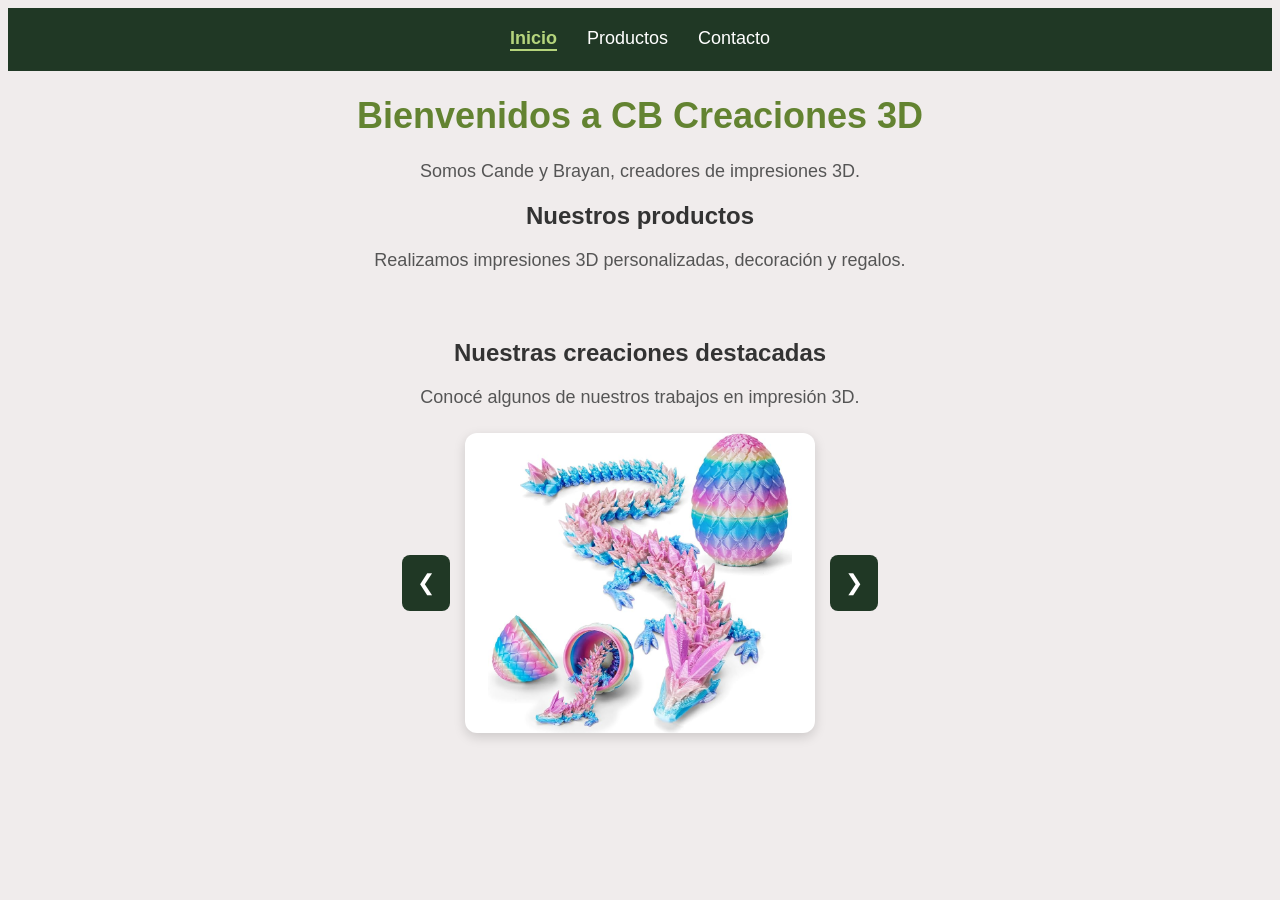
<file: index.html>
<!DOCTYPE html>
<html lang="es">

<head>
    <meta charset="UTF-8">
    <title>CB Creaciones 3D</title>
    <link rel="stylesheet" href="css/estilos.css">
</head>
<body>

<nav>
    <a href="index.html" class="activo">Inicio</a>
    <a href="productos.html">Productos</a>
    <a href="contacto.html">Contacto</a>
</nav>
<main>
    <h1>Bienvenidos a CB Creaciones 3D</h1>

    <p>Somos Cande y Brayan, creadores de impresiones 3D.</p>

    <h2>Nuestros productos</h2> 

    <p>Realizamos impresiones 3D personalizadas, decoración y regalos.</p>
 
    <section class="seccion-carrusel">
    
        <h2>Nuestras creaciones destacadas</h2>
    
        <p>Conocé algunos de nuestros trabajos en impresión 3D.</p>

    <div class="carrusel">
        <button id="anterior" type="button">❮</button>

        <img id="imagenCarrusel"
             src="img/Drago.jpg"
             alt="Dragón articulado impreso en 3D">

        <button id="siguiente" type="button">❯</button>
    </div>
</section>
</main>
<script src="js/carrusel.js"></script>
</body>

</html>
</file>
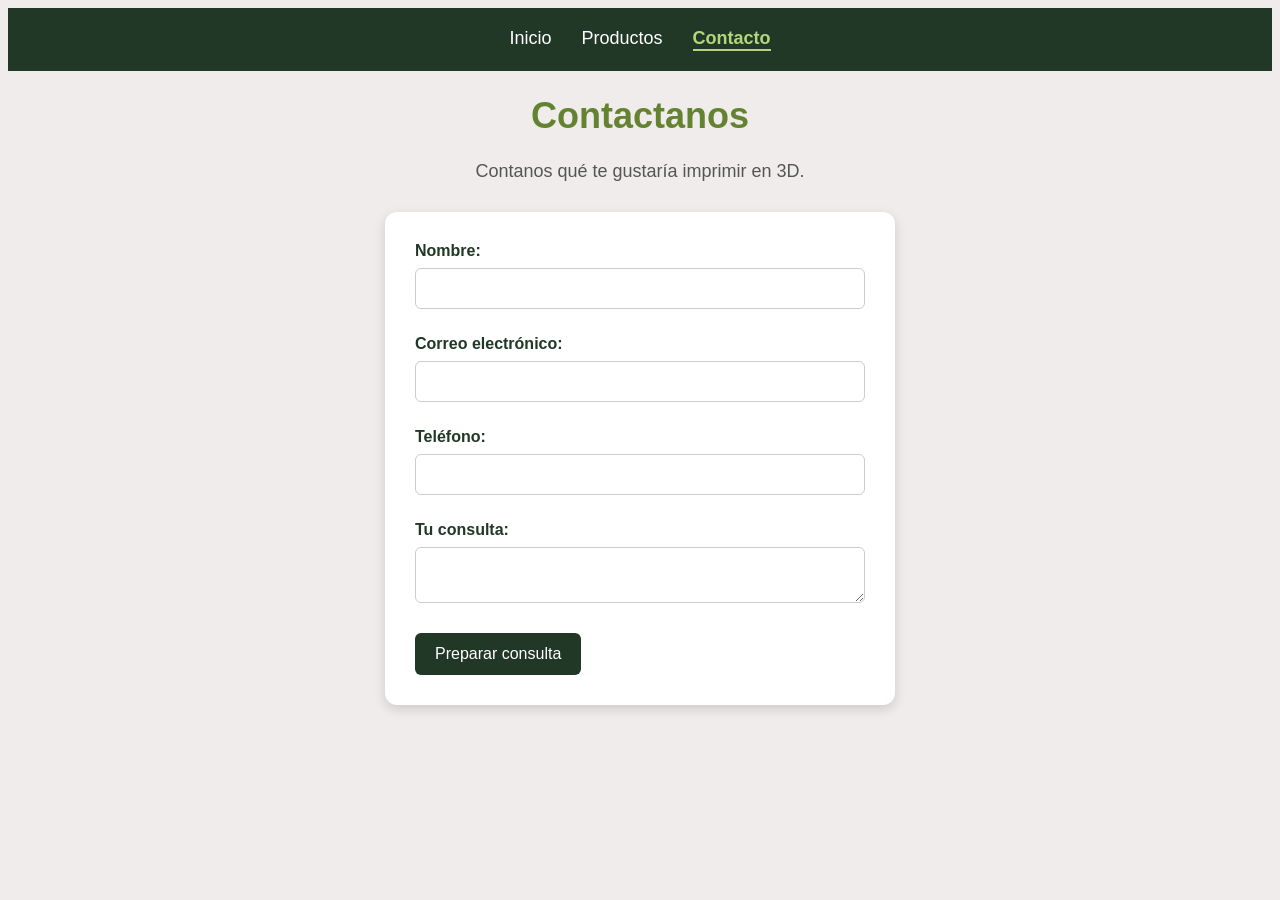
<file: contacto.html>
<!DOCTYPE html>
<html lang="es">
<head>
    <meta charset="UTF-8">
    <meta name="viewport" content="width=device-width, initial-scale=1.0">
    <title>Contacto - CB Creaciones 3D</title>
    <link rel="stylesheet" href="css/estilos.css">
</head>
<body>

    
<nav>
    <a href="index.html">Inicio</a>
    <a href="productos.html">Productos</a>
    <a href="contacto.html" class="activo">Contacto</a>
</nav>


    <main>
        <h1>Contactanos</h1>
        <p>Contanos qué te gustaría imprimir en 3D.</p>

        <form id="formularioContacto" novalidate>
            <label for="nombre">Nombre:</label>
            <input type="text" id="nombre" name="nombre">
            <p id="errorNombre"></p>

            <label for="correo">Correo electrónico:</label>
            <input type="email" id="correo" name="correo">
            <p id="errorCorreo"></p>

            <label for="telefono">Teléfono:</label>
            <input type="tel" id="telefono" name="telefono">
            <p id="errorTelefono"></p>

            <label for="mensaje">Tu consulta:</label>
            <textarea id="mensaje" name="mensaje"></textarea>
            <p id="errorMensaje"></p>

            <button type="submit">Preparar consulta</button>
        </form>

        <div id="resultado"></div>
    </main>

    <script src="js/contacto.js"></script>
</body>
</html>
</file>
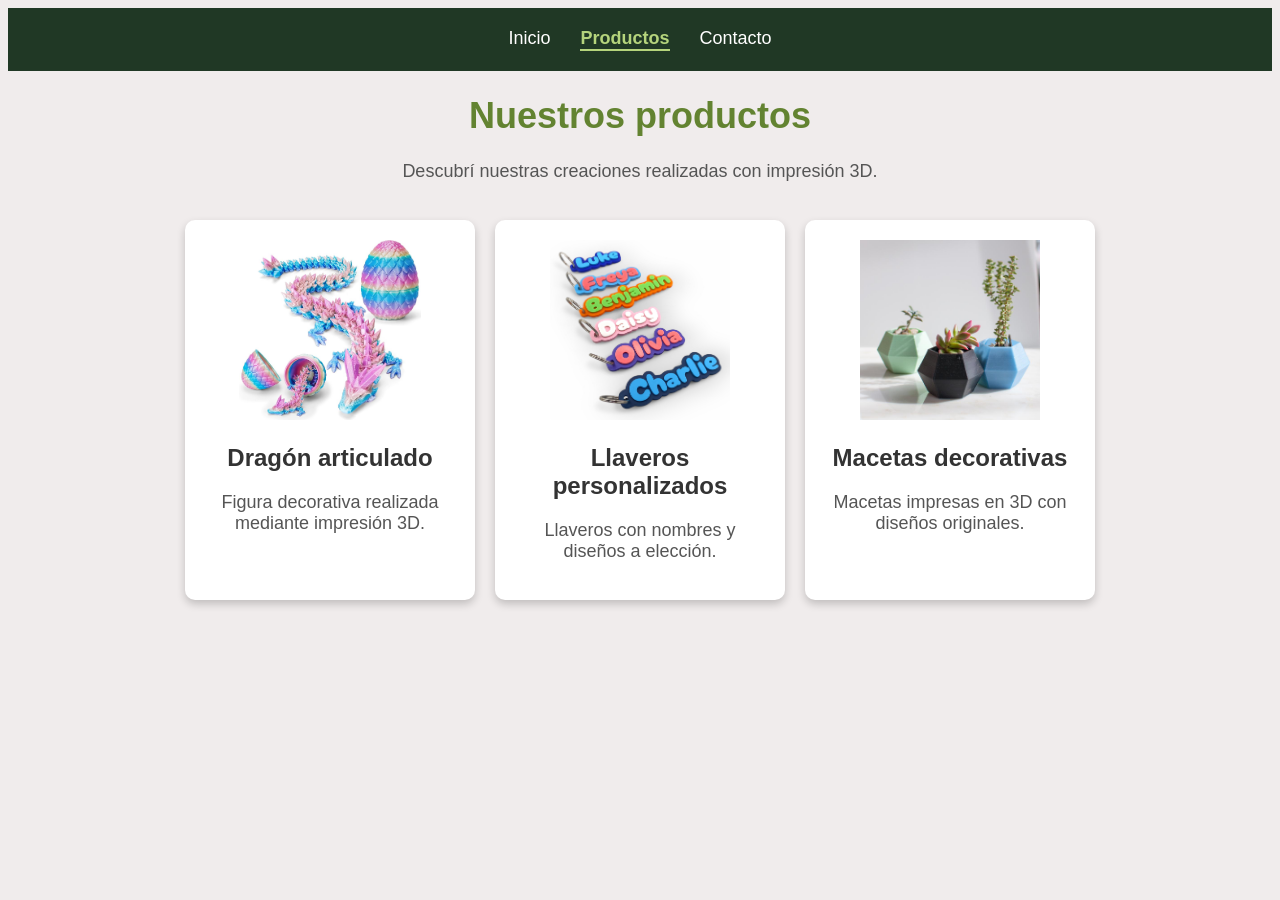
<file: productos.html>
<!DOCTYPE html>
<html lang="es">

<head>
    <meta charset="UTF-8">
    <title>Productos - CB Creaciones 3D</title>
    <link rel="stylesheet" href="css/estilos.css">
</head>

<body>

    
<nav>
    <a href="index.html">Inicio</a>
    <a href="productos.html" class="activo">Productos</a>
    <a href="contacto.html">Contacto</a>
</nav>

<main>
    <h1>Nuestros productos</h1>

    <p>Descubrí nuestras creaciones realizadas con impresión 3D.</p>

  <div class="catalogo">

   <div class="producto">
    <img src="img/Drago.jpg" alt="Dragón articulado impreso en 3D">
    <h2>Dragón articulado</h2>
    <p>Figura decorativa realizada mediante impresión 3D.</p>
</div>
    <div class="producto">
    <img src="img/llavero.jpg" alt="Llaveros personalizados impresos en 3D">
    <h2>Llaveros personalizados</h2>
    <p>Llaveros con nombres y diseños a elección.</p>
</div>
  <div class="producto">
    <img src="img/maceta.jpg" alt="Macetas decorativas impresas en 3D">
    <h2>Macetas decorativas</h2>
    <p>Macetas impresas en 3D con diseños originales.</p>
</div>

</div>
<main>
</body>
</html>
</file>
<file: css/estilos.css>
body {
    background-color: #f0ecec;
    font-family: Arial, sans-serif;
    text-align: center;
}

h1 {
    color: #638331;
    font-size: 36px;
}

h2 {
    color: #333333;
}

p {
    color: #555555;
    font-size: 18px;
}
nav {
    background-color: #203825;
    padding: 20px;
    display: flex;
    justify-content: center;
    gap: 30px;
}

nav a {
    color: white;
    text-decoration: none;
    font-size: 18px;
}

nav a:hover {
    color: #38bdf8;
}

.producto {
    background-color: white;
    width: 250px;
    padding: 20px;
    margin: 20px 0;
    border-radius: 10px;
    box-shadow: 0 4px 8px rgba(0, 0, 0, 0.2);
}

.catalogo {
    display: flex;
    justify-content: center;
    gap: 20px;
    flex-wrap: wrap;
}

.producto img {
    width: 100%;
    height: 180px;
    object-fit: contain;
    border-radius: 8px;
}


/* Formulario de contacto */

#formularioContacto {
    background-color: white;
    max-width: 450px;
    margin: 30px auto;
    padding: 30px;
    border-radius: 12px;
    box-shadow: 0 4px 12px rgba(0, 0, 0, 0.15);
    text-align: left;
}

#formularioContacto label {
    display: block;
    margin-bottom: 8px;
    font-weight: bold;
    color: #203825;
}

#formularioContacto input,
#formularioContacto textarea {
    width: 100%;
    padding: 12px;
    margin-bottom: 12px;
    border: 1px solid #ccc;
    border-radius: 6px;
    box-sizing: border-box;
    font-family: Arial, sans-serif;
}

#formularioContacto button {
    background-color: #203825;
    color: white;
    padding: 12px 20px;
    border: none;
    border-radius: 6px;
    cursor: pointer;
    font-size: 16px;
}

#formularioContacto button:hover {
    background-color: #638331;
}

#formularioContacto p {
    color: #c0392b;
    font-size: 14px;
    margin-top: 0;
}

#resultado {
    max-width: 500px;
    margin: 25px auto;
    padding: 15px;
}

#resultado a {
    display: inline-block;
    background-color: #25d366;
    color: white;
    padding: 14px 20px;
    margin-top: 15px;
    border-radius: 8px;
    text-decoration: none;
    font-weight: bold;
}


/* Carrusel de imágenes */

.seccion-carrusel {
    text-align: center;
    padding: 30px 20px;
}

.carrusel {
    display: flex;
    align-items: center;
    justify-content: center;
    gap: 15px;
    margin: 25px auto;
}

#imagenCarrusel {
    width: 350px;
    height: 300px;
    max-width: 70%;
    object-fit: contain;
    background-color: white;
    border-radius: 12px;
    box-shadow: 0 4px 12px rgba(0, 0, 0, 0.15);
}

.carrusel button {
    background-color: #203825;
    color: white;
    border: none;
    padding: 15px;
    border-radius: 8px;
    cursor: pointer;
    font-size: 22px;
}

.carrusel button:hover {
    background-color: #638331;
}


nav a.activo {
    color: #b5d47c;
    border-bottom: 2px solid #b5d47c;
    font-weight: bold;
}
</file>
